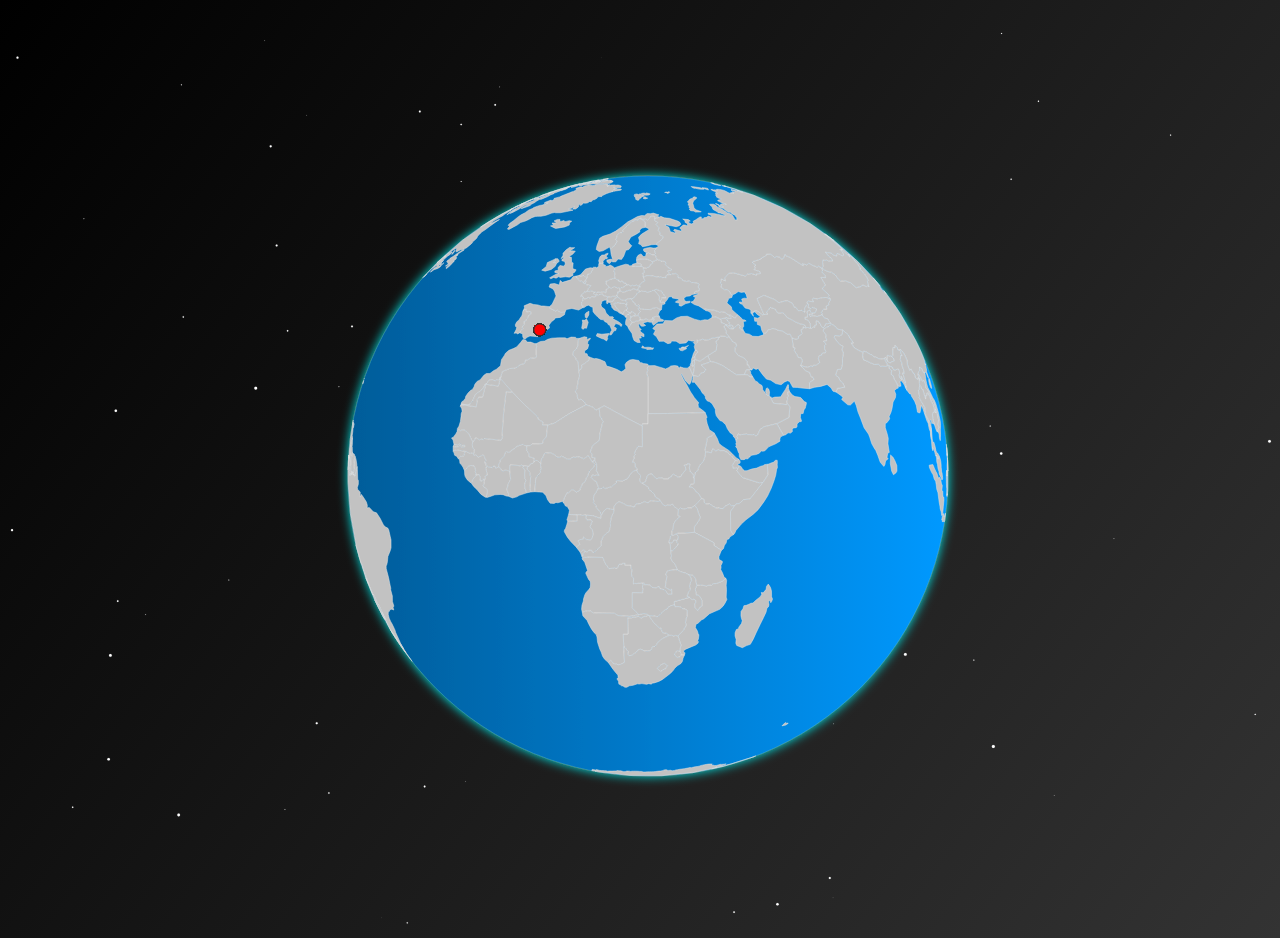
<file: index.html>
<!DOCTYPE html>
<html>
<head>
    <meta charset="utf-8">
    <link rel="stylesheet" href="style.css">
</head>
<body>
    <svg id="defs">
        <defs>
            <linearGradient id="gradBlue" x1="0%" y1="0%" x2="100%" y2="0%">
                <stop offset="0%" style="stop-color:#005C99;stop-opacity:1" />
                <stop offset="100%" style="stop-color:#0099FF;stop-opacity:1" />
            </linearGradient>
            <filter id="glow">
                <feColorMatrix type="matrix"
                    values=
                    "0 0 0 0   0
                     0 0 0 0.9 0
                     0 0 0 0.9 0
                     0 0 0 1   0"/>
                <feGaussianBlur stdDeviation="5.5" result="coloredBlur"/>
                <feMerge>
                    <feMergeNode in="coloredBlur"/>
                    <feMergeNode in="SourceGraphic"/>
                </feMerge>
            </filter>
        </defs>
    </svg>
    <script src="jquery.min.js"></script>
    <script src="d3.custom.js"></script>
    <script src="script.js"></script>
</body>
</html>
</file>
<file: style.css>
body {
    background-color: #444444;
    background-image: -webkit-gradient(linear, left top, right bottom, from(#000), to(#333));
    background-image: -webkit-linear-gradient(left top, #000, #333);
    background-image: -moz-linear-gradient(left top, #000, #333);
    overflow: hidden;
}

#info {
    position: absolute;
    z-index: 10;
    left: 25px;
    top: 25px;
}

#defs {
    height: 0;
    width:0;
}

.frame {
    fill: none;
    pointer-events: all;
}

.feature {
    fill: #c2c2c2;
    stroke: #e2e2e2;
    stroke-width: .5px;
}

.dev {
  fill: #ff8e00;
  fill-opacity: 1;
  stroke: #333;
  stroke-width: 1px;
}

.site {
  fill: #ff0000;
  fill-opacity: 0.6;
  stroke: #333;
  stroke-width: 1px;
}

.globe {
    stroke: rgba(255, 255, 255, .5);
    stroke-width: .25px;
}

.star {
    fill: #fff;
    stroke: rgba(255, 255, 255, .5);
    stroke-width: .25px;
}

.los {
    fill: #ff0000;
    fill-opacity: 0.7;
    stroke: #333;
    stroke-width: 1px;
}

.test {
    fill: #ff0000;
    fill-opacity: 1;
    stroke: #ff0000;
    stroke-width: 3px;
}
</file>
